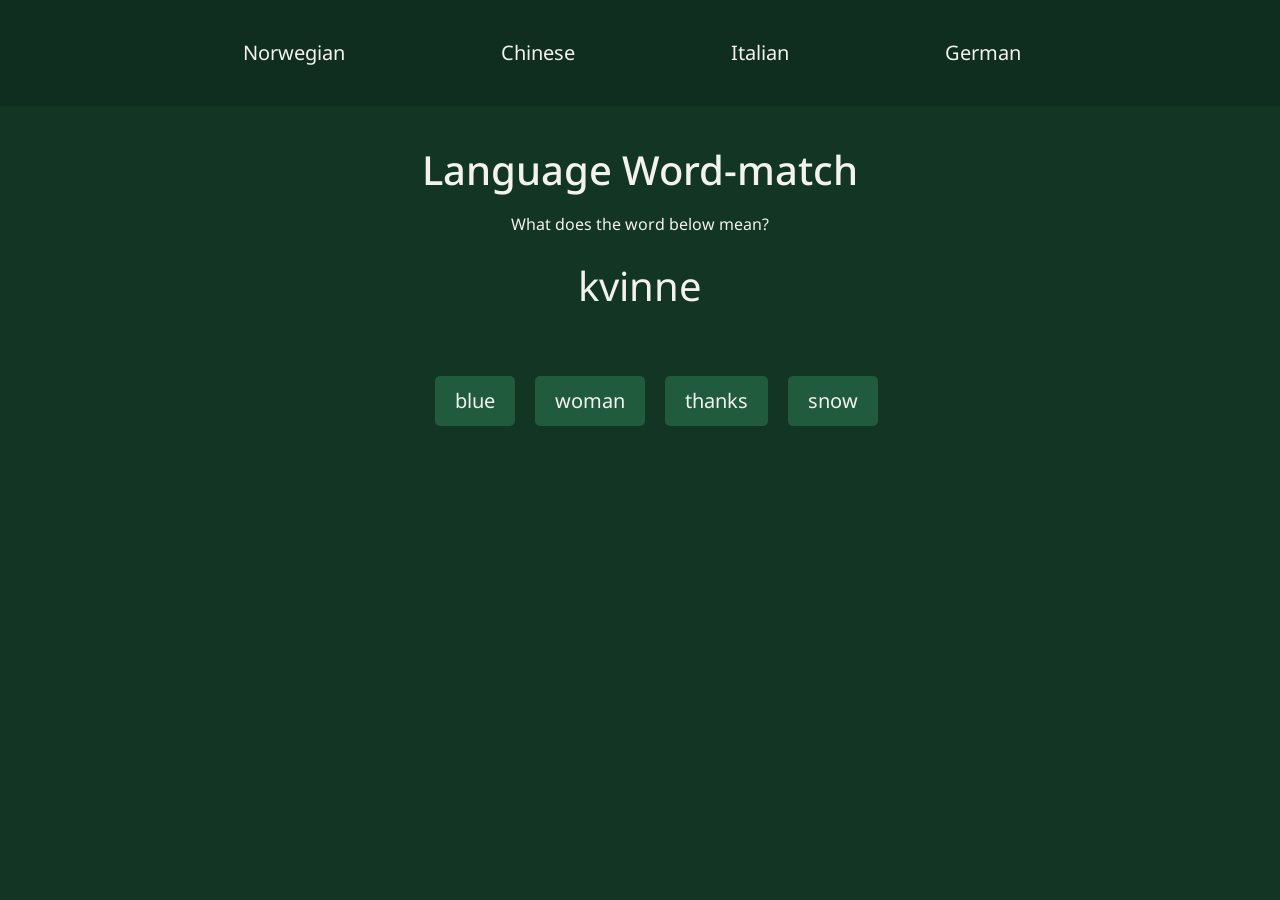
<file: index.html>
<!DOCTYPE html>
<html lang="en">
<head>
  <meta charset="UTF-8">
  <meta name="viewport" content="width=device-width, initial-scale=1.0">
  <title>Language Word-match</title>
  <!-- Links -->
   <link href="https://cdn.jsdelivr.net/npm/bootstrap@5.2.3/dist/css/bootstrap.min.css" rel="stylesheet" integrity="sha384-rbsA2VBKQhggwzxH7pPCaAqO46MgnOM80zW1RWuH61DGLwZJEdK2Kadq2F9CUG65" crossorigin="anonymous">
  
  <link rel="stylesheet" href="./Stylesheets/langMatchFlex.css">
  <link rel="stylesheet" href="./Stylesheets/mobile.css" media="screen and (max-width: 450px)">
  <script type="module" src="./matchingGame.js"></script>
  <style>
    @import url('https://fonts.googleapis.com/css2?family=Noto+Sans:ital,wght@0,100..900;1,100..900&display=swap');
  </style>
</head>
<body>
  <div class="container-fluid p-0">
    <nav class="navbar navbar-expand-lg navbar-dark">
      <div class="container-fluid">
        <button class="navbar-toggler" type="button" data-bs-toggle="collapse" data-bs-target="#navbarNav" aria-controls="navbarNav" aria-expanded="false" aria-label="Toggle navigation">
          <span class="navbar-toggler-icon"></span>
        </button>

        <div class="collapse navbar-collapse" id="navbarNav">
          <ul class="navbar-nav ms-auto pe-3 mx-auto" id="langList">
            <li class="nav-item">
              <button type="button" class="langOpt mx-5" id="norwegianButton">Norwegian</button>
            </li>
            <li class="nav-item">
              <button type="button" class="langOpt mx-5" id="chineseButton">Chinese</button>
            </li>
            <li class="nav-item">
              <button type="button" class="langOpt mx-5" id="italianButton">Italian</button>
            </li>
            <li class="nav-item">
              <button type="button" class="langOpt mx-5" id="germanButton">German</button>
            </li>
          </ul>
        </div>
      </div>
    </nav>

    <header>
      <h1>Language Word-match</h1>
      <p>What does the word below mean?</p>
    </header>

    <div id="game">
      <div id="queryValueBox">
        <p>Query key goes here</p>
      </div>

      <div id="answerBox">
        <p></p>
      </div>

      <div id="buttons">
        <ul id="ansList">
          <li><button type="button" class="ansOpt" id="buttonOne">Button 1</button></li>
          <li><button type="button" class="ansOpt" id="buttonTwo">Button 2</button></li>
          <li><button type="button" class="ansOpt" id="buttonThree">Button 3</button></li>
          <li><button type="button" class="ansOpt" id="buttonFour">Button 4</button></li>
        </ul>
      </div>
    </div>

    <!-- Bootstrap -->
    <script src="https://cdn.jsdelivr.net/npm/bootstrap@5.2.3/dist/js/bootstrap.bundle.min.js" integrity="sha384-kenU1KFdBIe4zVF0s0G1M5b4hcpxyD9F7jL+jjXkk+Q2h455rYXK/7HAuoJl+0I4" crossorigin="anonymous"></script>
  </div>
</body>
</html>
</file>
<file: Stylesheets/langMatchFlex.css>
* {
  margin: 0;
  padding: 0;
  box-sizing: border-box;
  font-family: "Noto Sans", Arial, sans-serif;
  color: #f3f2ed;
}

body {
  width: auto;
  background-color: #123524;
}

h1 {
  font-size: 40px;
  padding: 10px;
}

nav {
  margin: 0 auto;
  background-color: #102e1f;
}

ul {
  display: flex;
  flex-direction: row;
}

li {
  list-style: none;
}

button {
  border: none;
  font-size: 20px;
  background-color: #102e1f;
  padding: 10px 20px;
  border-radius: 5px;
  &:hover {
    cursor: pointer;
  }
  &:active {
    background-color: #153c29;
  }
}

#langList {
  justify-content: space-evenly;
}

#langList button {
  padding: 30px;
}

#ansList {
  justify-content: center;
  gap: 20px;
}

#ansList button {
  background-color: #205b3e;
}

header {
  text-align: center;
  height: 150px;
  padding-top: 30px;
}

#queryValueBox  {
  text-align: center;
  height: 60px;
  font-size: 40px;
}

#answerBox {
  text-align: center;
  height: 60px;
  font-size: 20px;
}
</file>
<file: Stylesheets/mobile.css>
header {
  margin-bottom: 100px;
  min-height: 200px;
}

header h1 {
  font-size: 54px;
}

header p {
  font-size: 28px;
}

nav {
  margin: 0;
}

#langList {
  margin: 5px;
}

#langList button {
  padding: 10px;
  margin: 0px;
}

#queryValueBox  {
  font-size: 42px;
  margin-top: 50px;
  margin-bottom: 0px;
  min-height: 72px;
  text-align: center;
}

#answerBox {
  height: 80px;
  font-size: 24px;
  text-align: center;
}

#ansList {
  width: 100%;
  padding-left: 0px;
  justify-content: center;
  flex-direction: column;
  align-items: center;
  gap: 8px;
}

#ansList button {
  margin: 5px auto;
}
</file>
